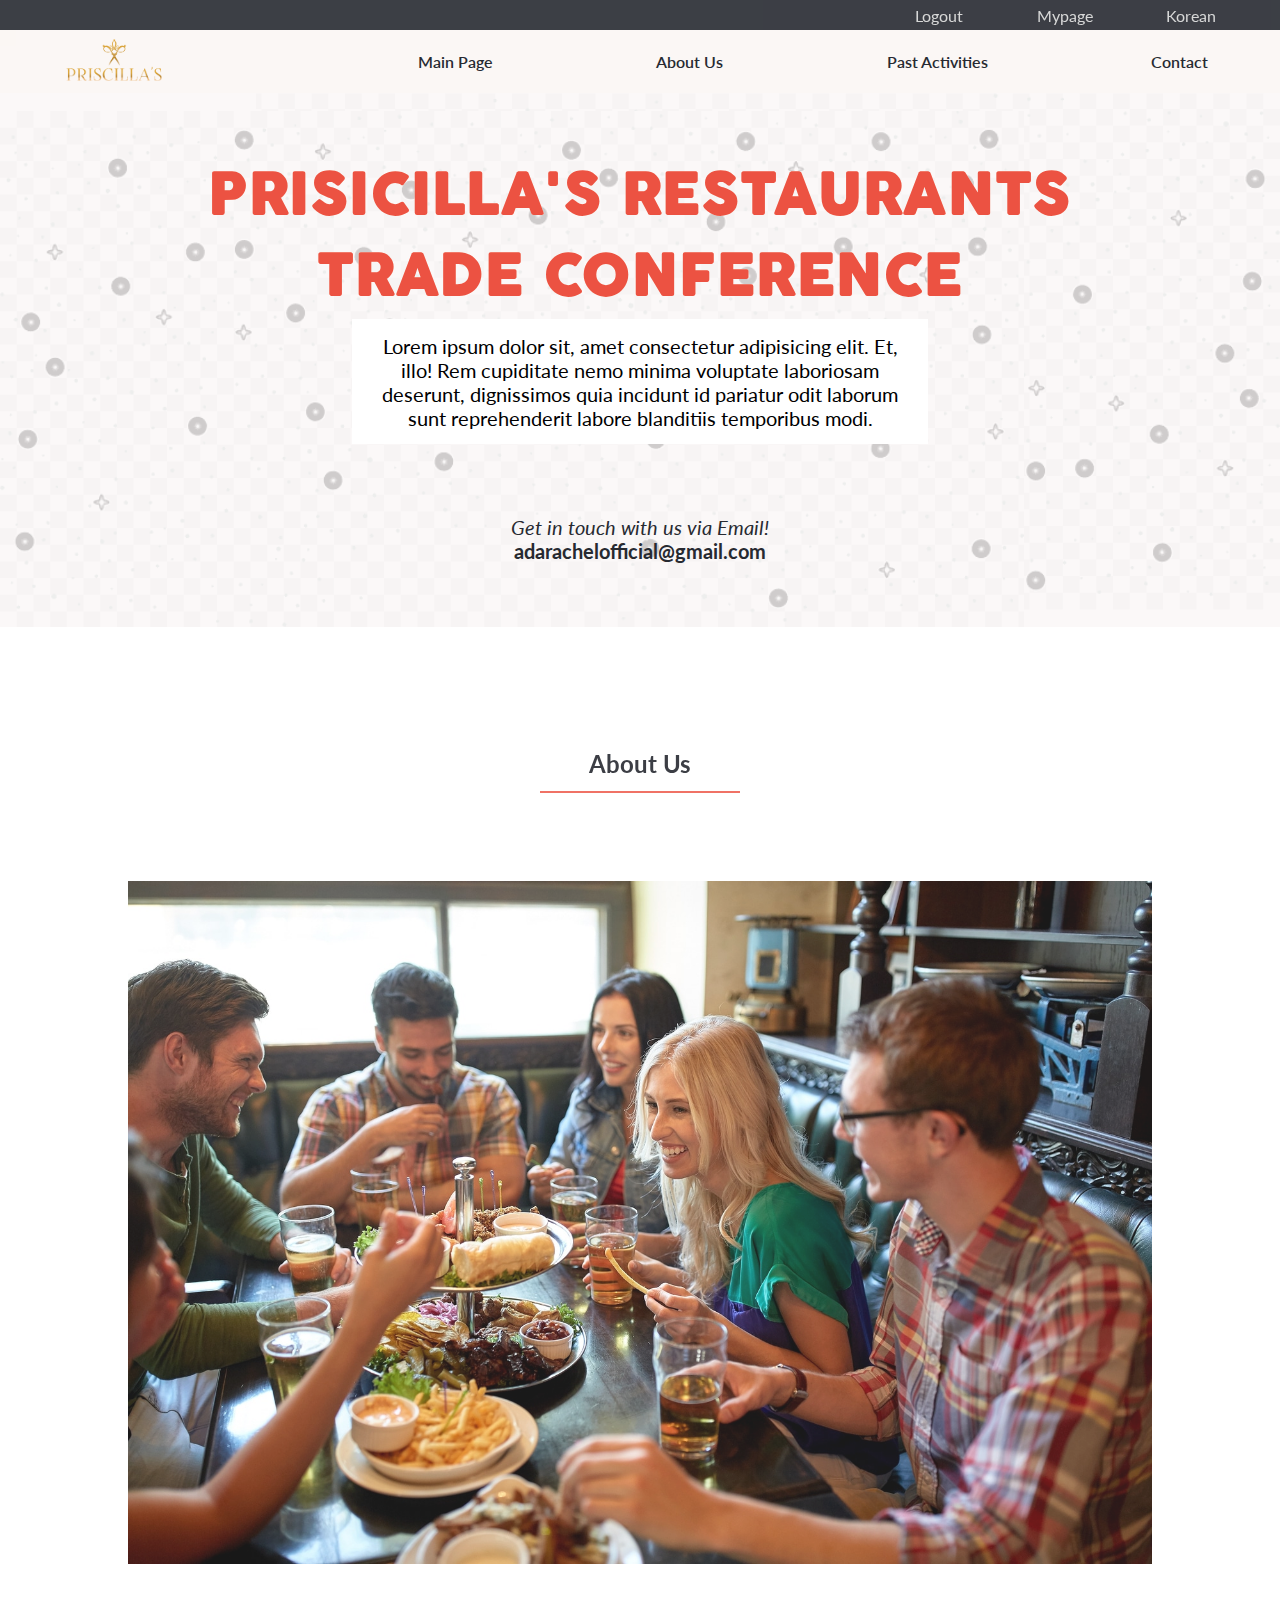
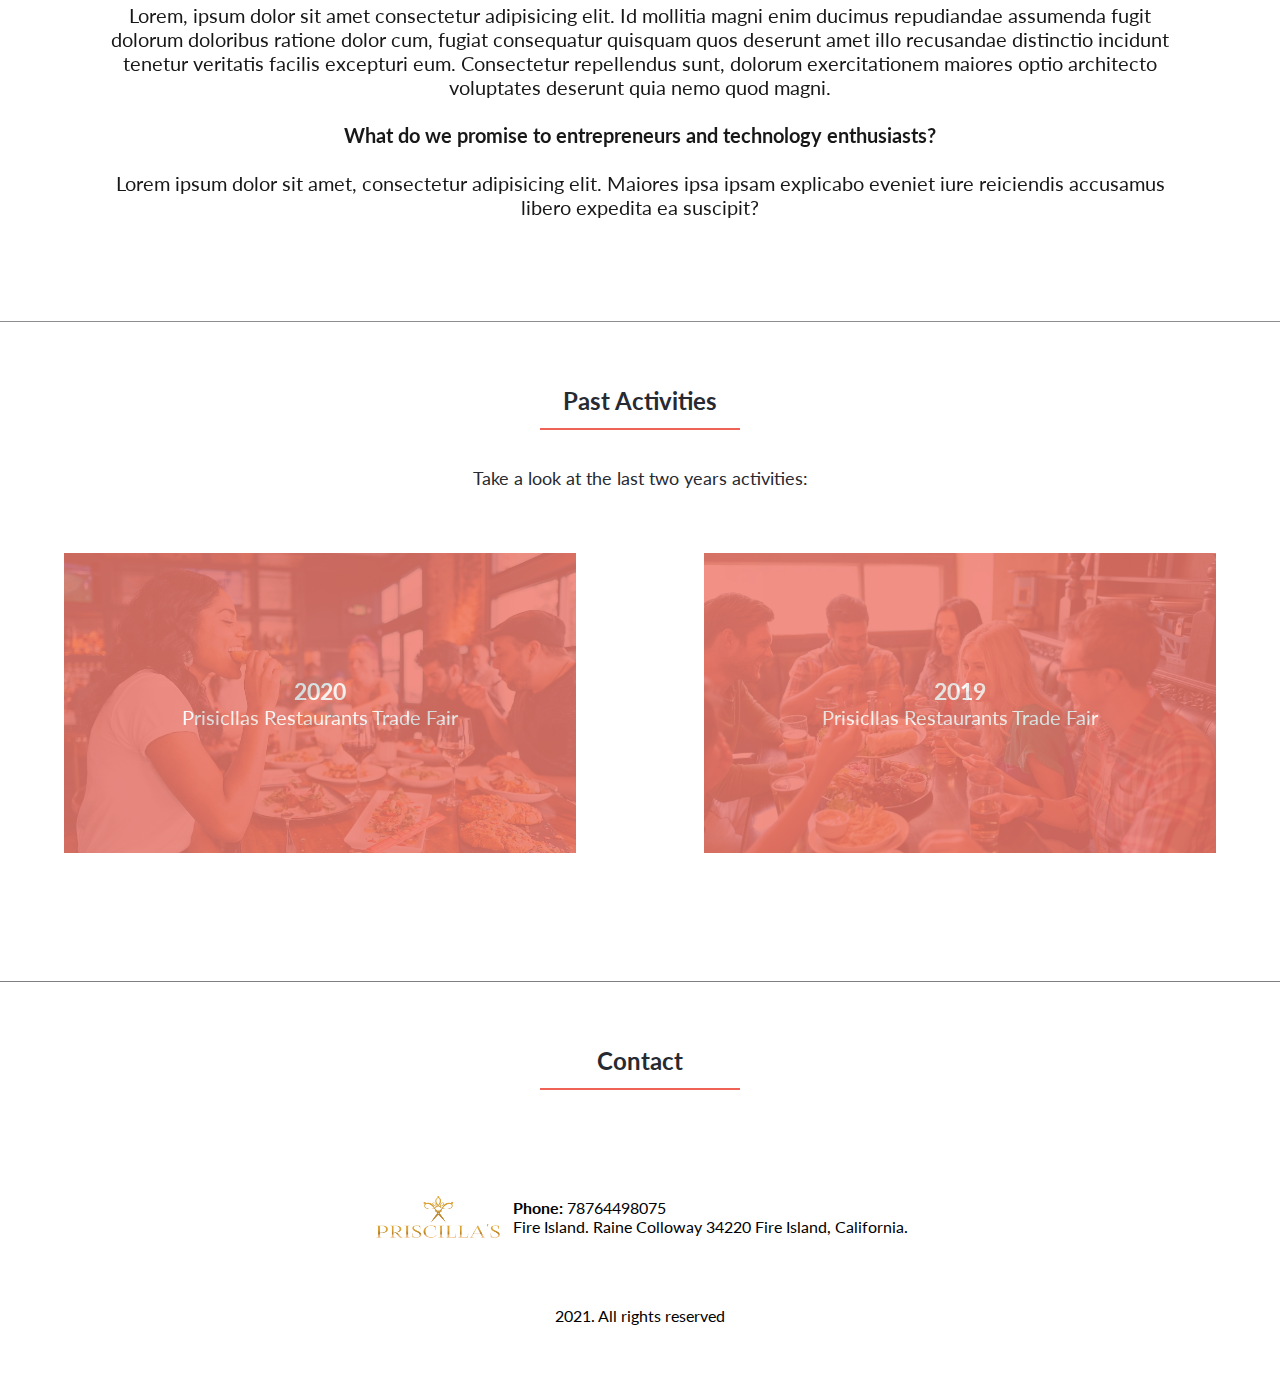
<file: aboutpage.html>
<!DOCTYPE html>
<html lang="en">
  <head>
    <meta charset="UTF-8" />
    <meta http-equiv="X-UA-Compatible" content="IE=edge" />
    <link rel="shortcut icon" href="./img/logo1.png" type="image/png" />
    <meta name="viewport" content="width=device-width, initial-scale=1.0" />
    <title>Priscilla's Restaurants Conference Show</title>
    <link rel="stylesheet" href="https://cdnjs.cloudflare.com/ajax/libs/font-awesome/5.15.3/css/all.min.css" integrity="sha512-iBBXm8fW90+nuLcSKlbmrPcLa0OT92xO1BIsZ+ywDWZCvqsWgccV3gFoRBv0z+8dLJgyAHIhR35VZc2oM/gI1w==" crossorigin="anonymous" referrerpolicy="no-referrer"/>
    <link rel="stylesheet" href="style.css">
    <link rel="stylesheet" href="local.css"/>
    <link rel="stylesheet" href="desktop.css" media="(min-width:768px)"/>
    <link rel="preconnect" href="https://fonts.googleapis.com">
    <link rel="preconnect" href="https://fonts.gstatic.com" crossorigin>
    <link href="https://fonts.googleapis.com/css2?family=Lato:ital,wght@0,300;0,400;0,700;0,900;1,700;1,900&display=swap" rel="stylesheet">
    <link href="https://fonts.googleapis.com/css2?family=Work+Sans:wght@700;800;900&display=swap" rel="stylesheet" crossorigin="anonymous"/>
</head>
<body class="flex-column-center">
    <div class="header-right">
        <ul class="header-right-ul">
            <li><i class="fab fa-facebook-f light-grey upperside-item"></i></li>
        <li><i class="fab fa-twitter light-grey upperside-item"></i></li>
        <li><a href="#" class="logout light-grey upperside-item">Logout</a></li>
        <li><a href="#" class="mypage light-grey upperside-item">Mypage</a></li>
        <li><a href="#" class="korean light-grey upperside-item">Korean</a></li>
    </ul>
</div>
<header class="bg-light-grey flex-column-center">
    <nav>
        <div class="nav-bg"></div>
        <div class="light-black menu-open" onclick="openNav()">
          <i class="fas fa-bars hamburger-menu"></i>
        </div>
        <div id="pageNav" class="overlay bg-light-black">
          <a href="javascript:void(0)" class="close-btn" onclick="closeNav()">&times;</a>
   
          <div class="overlay-display">
            <a href="./index.html">Home</a>
            <a href="#about-us" onclick="closeNav()">About Us</a>
            <a href="#past-activities" onclick="closeNav()">Past Activities</a>
            <a href="#contact" onclick="closeNav()">Contact</a>
          </div>
        </div>
        <div class="desktop-nav">
          <a href="./index.html" class="site-logo"
            ><img
              src="./img/logo1.png"
              alt="website logo"
              class="site-logo-img"
          /></a>
          <ul class="navbar-ul">
            <li>
              <a href="./index.html" class="desktop-nav-link">Main Page</a>
            </li>
            <li>
              <a href="#about-us" class="desktop-nav-link">About Us</a>
            </li>
            <li>
              <a href="#past-activities" class="desktop-nav-link"
                >Past Activities</a
              >
            </li>
            <li><a href="#contact" class="desktop-nav-link">Contact</a></li>
          </ul>
        </div>
      </nav>
      <div class="page-container">
        <img src="./img/patterbg1.png" alt="Background image" class="header-img"/>
        <img src="./img/patterbg1.png" alt="Background image" class="header-img-rotate"/>
        <div class="homepage-content">
          <div class="homepage-content-header flex-column-center">
            <h1 class="text-color text-center">
              PRISICILLA'S RESTAURANTS TRADE CONFERENCE
            </h1>
          </div>
          <div class="header-paragraph-about text-center margin-top-big">
            <p>
              Lorem ipsum dolor sit, amet consectetur adipisicing elit. Et,
              illo! Rem cupiditate nemo minima voluptate laboriosam deserunt,
              dignissimos quia incidunt id pariatur odit laborum sunt
              reprehenderit labore blanditiis temporibus modi.
            </p>
          </div>
          <div class="date-location-about">
            <p class="location light-black text-center">
              <br><br><i>Get in touch with us via Email!</i><br /><b>adarachelofficial@gmail.com</b>
            </p>
          </div>
        </div>
      </div>
    </header>
    <section class="about-page flex-column-center text-center" id="about">
      <h2 class="about-page-title light-black heading-medium margin-top-big">
        <br><br>About Us
      </h2>
      <hr class="divider-line text-center" />
      <img src="./img/activity2.jpg" class="restauarant-img"/>
      <div class="about-page-details">
        <p class="about-page-paragraph">
          Lorem, ipsum dolor sit amet consectetur adipisicing elit. Id mollitia
          magni enim ducimus repudiandae assumenda fugit dolorum doloribus
          ratione dolor cum, fugiat consequatur quisquam quos deserunt amet illo
          recusandae distinctio incidunt tenetur veritatis facilis excepturi
          eum. Consectetur repellendus sunt, dolorum exercitationem maiores
          optio architecto voluptates deserunt quia nemo quod magni.
        </p>
        <h4>
          <br />
          What do we promise to entrepreneurs and technology enthusiasts?
        </h4>
        <p>
          <br />
          Lorem ipsum dolor sit amet, consectetur adipisicing elit. Maiores ipsa
          ipsam explicabo eveniet iure reiciendis accusamus libero expedita ea
          suscipit?
        </p>
      </div>
      <hr class="full-divider-line" />
    </section>
    <section class="past-activities" id="past-activities">
      <h2 class="past-activities-title light-black heading-medium">
        Past Activities
      </h2>
      <hr class="divider-line text-center" />
      <p class="past-activities-content light-black text-center">
        Take a look at the last two years activities:
      </p>
      <div class="activities">
        <div class="activity-one activity">
          <div class="activity-content flex-column-center">
            <h3>2020</h3>
            <p>Prisicllas Restaurants Trade Fair</p>
          </div>
        </div>
        <div class="activity-two activity">
          <div class="activity-content flex-column-center">
            <h3>2019</h3>
            <p>Prisicllas Restaurants Trade Fair</p>
          </div>
        </div>
      </div>
      <hr class="full-divider-line" />
    </section>
    <footer class="footer flex-column-center" id="contact">
        <h3 class="contact light-black heading-medium">Contact</h3>
        <hr class="divider-line text-center" />
        <div class="flex-row-center contact-details">
          <img src="./img/logo1.png" alt="priscilla's restauarants logo" class="priscillas-logo"/>
          <div class="contact-info">
            <p class="phone-number"><b>Phone:</b> 78764498075</p>
            <p class="address">
              Fire Island.
            Raine Colloway
            34220 Fire Island, California.
            </p>
          </div>
        </div>
        <p class="copyright"><i class="far fa-copyright"></i>2021. All rights reserved</p>
      </footer>
    <script src="./aboutpage.js"></script>
  </body>
</html>
</file>
<file: style.css>
@import url('https://fonts.googleapis.com/css2?family=Lato:ital,wght@0,300;0,400;0,700;0,900;1,700;1,900&display=swap');

* {
  margin: 0;
  padding: 0;
  box-sizing: border-box;
}

html {
  font-family: 'Lato', sans-serif;
  background-color: #fff;
}

body {
  width: 100%;
}

a {
  text-decoration: none;
}

ul {
  list-style-type: none;
}

button,
input[type="submit"],
input[type="reset"] {
  background: none;
  color: inherit;
  border: none;
  padding: 0;
  font: inherit;
  cursor: pointer;
  outline: inherit;
}

header {
  width: 100%;
}

.header-right {
  display: none;
}

nav {
  width: 100%;
  display: flex;
  flex-direction: column;
  justify-content: flex-start;
  position: relative;
}

.nav-bg {
  position: absolute;
  width: 100%;
  height: 100%;
  z-index: -1;
  top: 0;
  left: 0;
  background-image: url("./img/foodpattern4.webp");
  background-size: cover;
  background-repeat: no-repeat;
  opacity: 0.8;
}

nav h2 {
  font-family: "cocogoose-light", sans-serif;
  letter-spacing: 1.5px;
  margin-top: 5%;
  margin-bottom: 2%;
  justify-self: center;
  align-self: center;
}

.hamburger-menu {
  font-size: 30px;
  font-weight: 900;
  cursor: pointer;
  padding: 10px;
  margin: 10px;
}

.overlay {
  height: 100%;
  width: 0;
  position: fixed;
  z-index: 1;
  top: 0;
  left: 0;
  opacity: 0.98;
  overflow-x: hidden;
  transition: 0.5s;
}

.overlay-display {
  position: relative;
  top: 25%;
  width: 100%;
  text-align: center;
  margin-top: 30px;
}

.overlay a {
  padding: 8px;
  text-decoration: none;
  font-size: 36px;
  color: #ec5242;
  display: block;
  transition: 0.3s;
}

.overlay a:hover,
.overlay a:focus {
  color: #f1f1f1;
}

.overlay .close-btn {
  position: absolute;
  top: 1.5rem;
  right: 3rem;
  font-size: 4rem;
}

.desktop-nav {
  display: none;
}

.page-container {
  width: 100%;
  position: relative;
}

.homepage-content-header h2 {
  width: 100%;
  margin: 3% 0;
}

.homepage-content-header h1 {
  width: 100%;
}

.page-container h1 {
  font-family: "cocogoose", sans-serif;
  font-size: 1.85rem;
  letter-spacing: 1.5px;
}

.text-color-heading {
  color: #ec5242;
  width: 100%;
  font-family: "Work Sans", sans-serif;
  font-weight: 900;
  font-size: 2.1rem;
  margin-bottom: 15%;
}

.header-paragraph {
  border: 2px solid #fff;
  background-color: whitesmoke;
  padding: 1%;
  line-height: 1.5rem;
}

.homepage-content .text-center h1 {
  margin-top: 5%;
}

.homepage-content-header {
  display: flex;
  flex-direction: column;
  justify-content: center;
  align-items: flex-start;
}

.header-img {
  position: absolute;
  width: 100%;
  z-index: -1;
  bottom: 0;
  left: 0;
  background-size: cover;
}

.header-img-rotate {
  transform: rotate(180deg);
  top: 0;
  right: 0;
  position: absolute;
  width: 100%;
  z-index: -2;
  background-size: cover;
}

.date-location {
  margin: 10% 0;
}

.main-program {
  background: url("./img/blackbg2.jpg");
  width: 100%;
  height: 100%;
  padding: 5%;
  opacity: 0.9;
}

.program-item {
  opacity: 0.7;
  margin: 2% 0;
  padding: 3%;
  border-radius: 5px;
}

.item-icon {
  width: 12%;
}

.item-header {
  width: 28%;
}

.item-content {
  width: 60%;
}

.join-btn {
  margin: 5% 0;
}

.see-program {
  display: none;
}

.speakers-header {
  margin-top: 10%;
}

.speaker-image {
  width: 150px;
  margin: 3%;
  border-radius: 100%;
}

.speakers-list {
  opacity: 0.8;
}

.speaker-heading {
  margin-bottom: 2%;
}

.speaker-infos {
  width: 67%;
  margin: 3%;
  margin-left: 0;
}

.speakers-btn {
  width: 80%;
  border: #272a31 solid 1px;
  background-color: #fff;
  color: #272a31;
  margin: 5% 0;
}

.down-arrow {
  color: #ec5242;
  margin: 0 5px;
}

.speakers-display {
  display: none;
}

.past-activities {
  margin: 5% 0;
  margin-top: 10%;
  display: flex;
  flex-direction: column;
  justify-content: center;
  align-items: center;
}

.activities {
  width: 100%;
  display: flex;
  flex-direction: column;
  justify-content: center;
  align-items: center;
}

.past-activities-content {
  width: 80%;
  margin-top: 5%;
  font-size: 1.1rem;
}

.activity-one {
  width: 80%;
  min-height: 200px;
  background: url("./img/activity1.jfif");
  background-size: cover;
  position: relative;
  opacity: 0.8;
  margin: 5% 0;
}

.activity-content {
  width: 100%;
  height: 100%;
  position: absolute;
  top: 0;
  left: 0;
  background-color: #ec5242;
  opacity: 0.8;
  color: #fff;
}

.activity-two {
  width: 80%;
  min-height: 200px;
  background: url("./img/activity2.jpg");
  background-size: cover;
  position: relative;
  opacity: 0.8;
  margin: 5% 0;
}

.activities:hover {
  opacity: 0.7;
}

.about-page {
  width: 100%;
  margin-bottom: 10%;
  margin-top: 5%;
  opacity: 0.9;
}

.restaurant-img {
  width: 80%;
  margin: 5%;
}

.about-page-details {
  margin: 0 5%;
  padding: 3%;
}

.header-paragraph-about {
  border: 2px solid #fff;
  background-color: whitesmoke;
  padding: 1%;
  line-height: 1.5rem;
}

/* PARTNERS SECTION */

.partners {
  width: 100%;
  opacity: 0.9;
  margin: 5% 0;
}

.partners-title {
  margin-top: 10%;
  margin-bottom: -4.5%;
}

.partners-list {
  flex-wrap: wrap;
}

.partners-list-item {
  margin: 5%;
}

.partners-list-item:hover {
  opacity: 0.7;
}

.partners-list-item::marker {
  color: #272a31;
}

.list-item {
  width: 80px;
  height: 80px;
}

/* FOOTER SECTION */

.footer {
  width: 100%;
  margin: 5% 0;
}

.contact {
  margin-top: 5%;
}

.priscillas-logo {
  width: 80px;
  height: 80px;
}

.contact-details {
  width: 100%;
  margin: 5% 0;
  justify-content: space-around;
}
</file>
<file: local.css>
.text-center {
  text-align: center;
}

@font-face {
  font-family: "cocogoose";
  src: url("./cocogoose/Cocogoose.ttf");
}

@font-face {
  font-family: "cocogoose-light";
  src: url("./cocogoose/Cocogoose-light.ttf");
}

.heading-small {
  font-size: 1.25rem;
  font-weight: 600;
}

.heading-medium {
  font-size: 1.5rem;
  font-weight: 700;
}

.heading-big {
  font-size: 1.75rem;
  font-weight: 900;
}

.text-color {
  background: url("./img/foodpattern4.webp");
  background-position: center;
  background-size: cover;
  background-repeat: no-repeat;
  -webkit-background-clip: text;
  -webkit-text-fill-color: #ec5242;
}

.light-black {
  color: #272a31;
}

.dark-orange {
  color: #ec5242;
}

.light-grey {
  color: #d3d3d3;
}

.bg-light-black {
  background: #272a31;
}

.bg-dark-orange {
  background: #ec5242;
}

.bg-light-grey {
  background: rgba(250, 247, 247, 0.829);
}

.page-container {
  width: 100%;
  padding: 5%;
}

.flex-row-center {
  display: flex;
  justify-content: center;
  align-items: center;
}

.flex-column-center {
  display: flex;
  flex-direction: column;
  justify-content: center;
  align-items: center;
}

.join-btn {
  width: 300px;
  height: 60px;
  background-color: #ec5242;
  color: #d3d3d3;
  font-size: 1.25rem;
  border-radius: 5px;
}

.join-btn:hover {
  opacity: 5.5;
}

.restauarant-img {
  width: 100%;
  margin-top: 50px;
}

.divider-line {
  border-width: 0;
  height: 2px;
  background-color: #ec5242;
  width: 15%;
  margin-bottom: 0;
  margin-top: 15px;
  opacity: 0.9;
}

.full-divider-line {
  border-width: 0;
  height: 1px;
  background-color: #272a31;
  width: 100%;
  opacity: 0.6;
  margin: 5% 0;
}

.margin-top {
  margin-top: 5%;
}

.margin-top-big {
  margin-top: 10%;
}

.margin-bottom {
  margin-bottom: 5%;
}

.margin-vertical {
  margin: 5% 0;
}
</file>
<file: desktop.css>
html {
  display: flex;
  flex-direction: column;
  justify-content: center;
  align-items: center;
}

body {
  max-width: 1400px;
}

.header-right {
  display: flex;
  justify-content: flex-end;
  align-items: center;
  background-color: #272a31;
  width: 100%;
  height: 30px;
  opacity: 0.9;
}

.header-right-ul {
  width: 40%;
  display: flex;
  justify-content: space-between;
  align-items: center;
  padding-right: 5%;
}

.header-ul-item:hover {
  color: #ec5242;
  opacity: 6.5;
}

nav {
  width: 100%;
  display: flex;
  flex-direction: row;
  justify-content: space-between;
  position: relative;
}

.menu-open {
  display: none;
}

.desktop-nav {
  width: 100%;
  display: flex;
  flex-direction: row;
  justify-content: space-between;
  align-items: center;
  color: #272a31;
  padding: 5px 5%;
}

.navbar-ul {
  width: 70%;
  display: flex;
  flex-direction: row;
  justify-content: space-between;
}

.desktop-nav-link {
  color: #272a31;
  font-weight: 600;
}

.desktop-nav ul li {
  margin: 0 1%;
  white-space: nowrap;
}

.desktop-nav-link:hover {
  color: #ec5242;
  opacity: 6.7;
}

.site-logo:hover {
  opacity: 0.7;
}

.site-logo-img {
  width: 100px;
  height: 50px;
  opacity: 5.8;
}

/* SECTION ONE */

.homepage-content-header {
  width: 80%;
}

.homepage-content-header h2 {
  font-size: 2.5rem;
}

.homepage-content-header h1 {
  font-size: 3.5rem;
}

.text-color-heading {
  font-size: 4.5rem;
  margin-bottom: 5%;
}

.homepage-content {
  display: flex;
  flex-direction: column;
  justify-content: center;
  align-items: center;
}

.header-paragraph {
  border: solid #fff;
  height: 5%;
  width: 50%;
  font-size: 1.25rem;
  margin-right: 30%;
  margin-top: 0;
}

.date-location {
  margin-top: 2%;
  margin-right: 50%;
  margin-bottom: 0;
}

.header-img {
  width: 80%;
}

.header-img-rotate {
  width: 80%;
}

.date {
  font-size: 2rem;
}

.location {
  font-size: 1.25rem;
}

/* MAIN PROGRAM SECTION */

.program-items {
  opacity: 1;
  display: flex;
  flex-direction: row;
  align-items: center;
  justify-content: space-between;
  flex-wrap: wrap;
}

.program-item {
  opacity: 0.8;
  width: 19%;
  display: flex;
  flex-direction: column;
  align-items: center;
  justify-content: center;
  text-align: center;
  padding: 10px;
  margin: 0;
  flex-wrap: wrap;
}

.item-icon {
  width: auto;
  margin: 20px 0;
  color: #fff;
}

.item-header {
  width: auto;
}

.item-content {
  width: auto;
  margin: 20px 0;
  color: #fff;
}

.join-btn {
  display: none;
}

.see-program {
  display: block;
  color: #fff;
  font-size: 1.5rem;
  margin-top: 5%;
}

.see-program:hover {
  cursor: pointer;
  opacity: 0.5;
}

/* SPEAKERS STYLING */

.speakers-btn {
  display: none;
}

.speakers-list {
  display: flex;
  flex-wrap: wrap;
  justify-content: center;
  align-items: center;
}

/* PARTNERS SECTION */

.partners-title {
  margin-top: 5%;
}

.partners-list {
  flex-wrap: nowrap;
}

.list-item {
  width: 150px;
  height: 70px;
}

/* FOOTER SECTION */

.footer {
  margin-top: 0;
}

.contact-details {
  justify-content: center;
  margin-top: 1.5;
}

.contact {
  margin-top: 0;
}

.copyright {
  margin-top: 0;
}

.priscillas-logo {
  width: 130px;
  height: 50px;
  margin-right: 10px;
}

.contact-info {
  margin-left: 0;
}

/* ABOUT PAGE SECTION */

.divider-line {
  width: 200px;
  margin-top: 1%;
  margin-bottom: 3%;
}

.full-divider-line {
  border-width: 0;
  height: 1px;
  background-color: #272a31;
  width: 100%;
  opacity: 0.6;
  margin: 5% 0;
}

.divider-line-about {
  border-width: 0;
  height: 2px;
  background-color: #ec5242;
  width: 15%;
  margin-bottom: 5%;
  margin-top: 0;
  opacity: 0.9;
}

.about-page {
  margin-bottom: 0;
  margin-top: 0;
}

.margin-top-big {
  margin-top: 5%;
}

.restaurant-img {
  margin-bottom: 0;
  margin-top: 0;
}

.about-page-details {
  font-size: 1.25rem;
}

.header-paragraph-about {
  background: #fff;
  border: solid #fff;
  height: 5%;
  width: 50%;
  font-size: 1.25rem;
  margin-right: 0;
  margin-top: 0;
}

.date-location-about {
  margin-top: 2%;
  margin-right: 0;
  margin-bottom: 0;
}

.past-activities {
  width: 100%;
  margin: 0;
}

.activities {
  width: 100%;
  display: flex;
  flex-direction: row;
  justify-content: space-around;
  align-items: center;
}

.past-activities-content {
  margin-top: 0;
}

.activity {
  width: 40%;
  font-size: 1.25rem;
}

.activity-one {
  width: 40%;
  min-height: 300px;
  background: url("./img/activity1.jfif");
  background-size: cover;
  position: relative;
  opacity: 0.8;
  margin: 5% 0;
}

.activity-content {
  width: 100%;
  height: 100%;
  position: absolute;
  top: 0;
  left: 0;
  background-color: #ec5242;
  opacity: 0.8;
  color: #fff;
}

.activity-two {
  width: 40%;
  min-height: 300px;
  background: url("./img/activity2.jpg");
  background-size: cover;
  position: relative;
  opacity: 0.8;
  margin: 5% 0;
}

.restauarant-img {
  width: 80%;
}

.contact-line {
  margin-bottom: 2%;
}

.speakers-display {
  display: flex;
}
</file>
